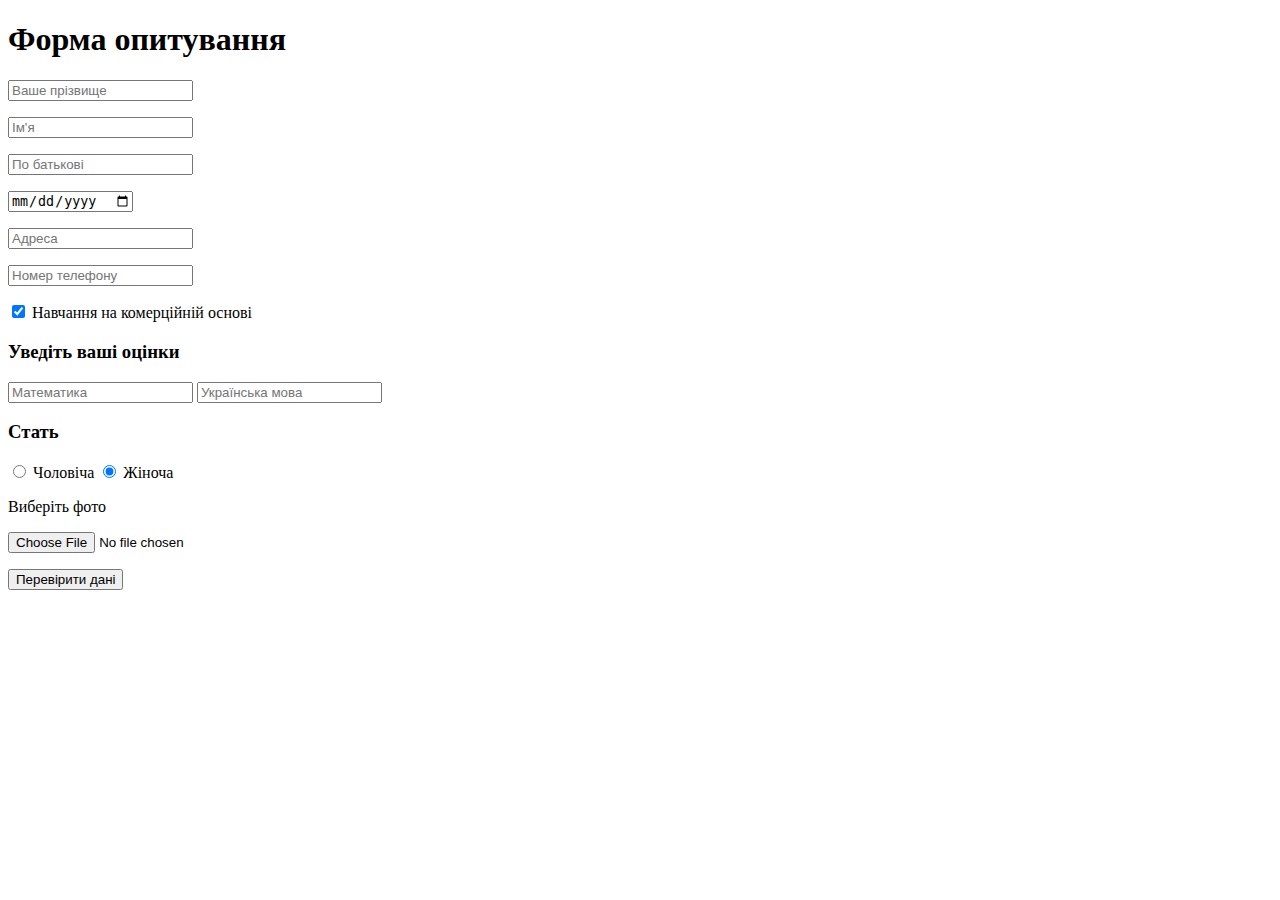
<file: jaw.html>
<!DOCTYPE html>
<html>
<head>
<meta charset="UTF-8">
<title>Yurenotschka</title>
</head>
<body>

 <div>
  <h1>Форма опитування</h1>
  <p><input type="text" placeholder="Ваше прізвище" id="pr" ></p>
  <p><input type="text" placeholder="Ім'я" id="im" ></p>
  <p><input type="text" placeholder="По батькові" id="pb"></p>
  <p><input type="date" id="da" ></p>
  <p><input type="text" placeholder="Адреса" id="ad"></p>
  <p><input type="text" placeholder="Номер телефону" id="tel"></p>
  <p><input type="checkbox" checked id="kom"> Навчання на  комерційній основі</p>
  <p><h3>Уведіть ваші оцінки</h3>
   <input type="text" placeholder="Математика" id="mat">
   <input type="text" placeholder="Українcька мова" id="mov"></p>

  <p><h3>Стать</h3>
   <input type="radio" name="choise" checked id="tsch"> Чоловіча
   <input type="radio" name="choise" checked id="shi"> Жіноча
  </p>
  <p><p>Виберіть фото</p>
  <input type="file"></p>
  <p><input type="button" value="Перевірити дані" onclick="someFunc() "></p>
 </div>


<script>

    function someFunc() {
        var newWin = window.open('about:blank', 'example', 'width=600,height=400,top=20,left=200');

        //Прізвище
        var pr = document.getElementById("pr").value;

        //Ім'я
        var im = document.getElementById("im").value;

        //По батькові
        var pb = document.getElementById("pb").value;

        //Дата народження
        var da = document.getElementById("da").value;

        //Адреса
        var ad = document.getElementById("ad").value;

        //Номер телефону
        var tel = document.getElementById("tel").value;

        //Навчання на комерційній основі
        var kom = '';
        if (document.getElementById("kom").checked == true) {
            kom = "комерційній основі";
        }
        else {
            kom = "бюджетній основі";
        }

        //Сума оцінок
        var sum = Number(document.getElementById("mat").value) + Number(document.getElementById("mov").value);

        //Стать
        var stat = '';
        if (document.getElementById("tsch").checked == true) {
            stat = "чоловіча";
        }
        else {
            stat = "жіноча";
        }

        newWin.document.write("Ваше прізвище : " + pr + "<br>" + 
                                "Ваше ім'я : " + im + "<br>" + 
                                "Ваше ім'я по батькові : " + pb + "<br>" + 
                                "Ваша дата народження : " + da + "<br>" + 
                                "Ваша адреса : " + ad + "<br>" + 
                                "Ваш номер телефону : " + tel + "<br>" + 
                                "Ви плануєте навчатися на : " + kom + "<br>" + 
                                "Ваша сума оцінок : " + sum + "<br>" + 
                                "Ваша стать : " + stat + "<br>");

    }

</script>



</body>
</html>
</file>
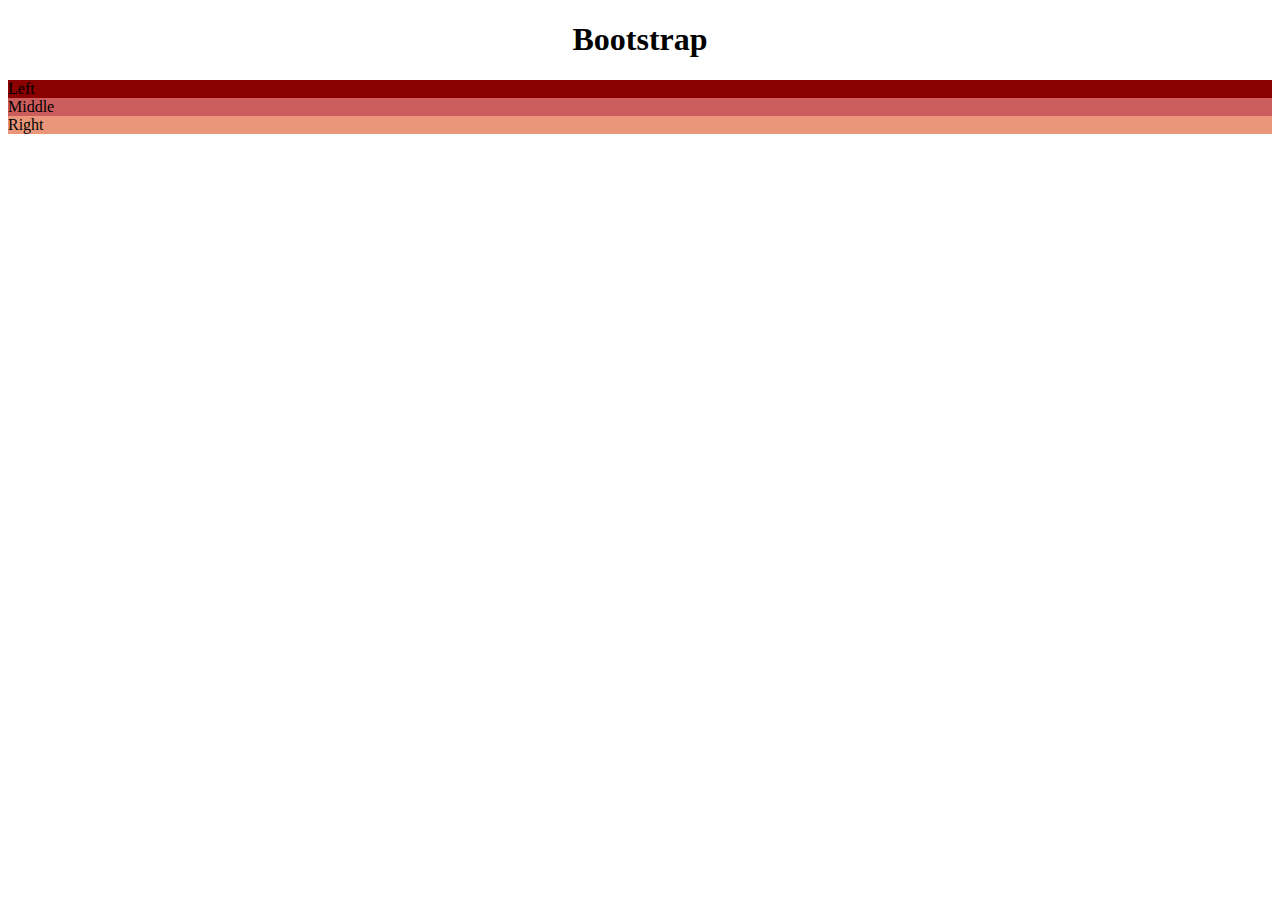
<file: sieb.html>
<!DOCTYPE html>
<html>
	<head>
	<meta charset="UTF-8">
	<meta name="viewport" content="width=device-width, initial-scale=1">
	<title>Yurenotschka</title>
	<link rel="stylesheet" href="https://stackpath.bootstrapcdn.com/bootstrap/4.2.1/css/bootstrap.min.css" integrity="sha384-GJzZqFGwb1QTTN6wy59ffF1BuGJpLSa9DkKMp0DgiMDm4iYMj70gZWKYbI706tWS" crossorigin="anonymous">
    <script src="https://stackpath.bootstrapcdn.com/bootstrap/4.2.1/js/bootstrap.min.js" integrity="sha384-B0UglyR+jN6CkvvICOB2joaf5I4l3gm9GU6Hc1og6Ls7i6U/mkkaduKaBhlAXv9k" crossorigin="anonymous"></script>
	</head>
	<body>
		<div class="container">
			<h1 style="text-align: center;">Bootstrap</h1>
		<div class="row">
		<div class="col-xs-12 col-sm-4 col-md-3 col-lg-3" style="background:DarkRed">Left</div>
		<div class="col-xs-12 col-sm-4 col-md-6 col-lg-5" style="background:IndianRed">Middle</div>
		<div class="col-xs-12 col-sm-4 col-md-3 col-lg-4" style="background:DarkSalmon">Right</div>
		</div>
	</body>
</html>
</file>
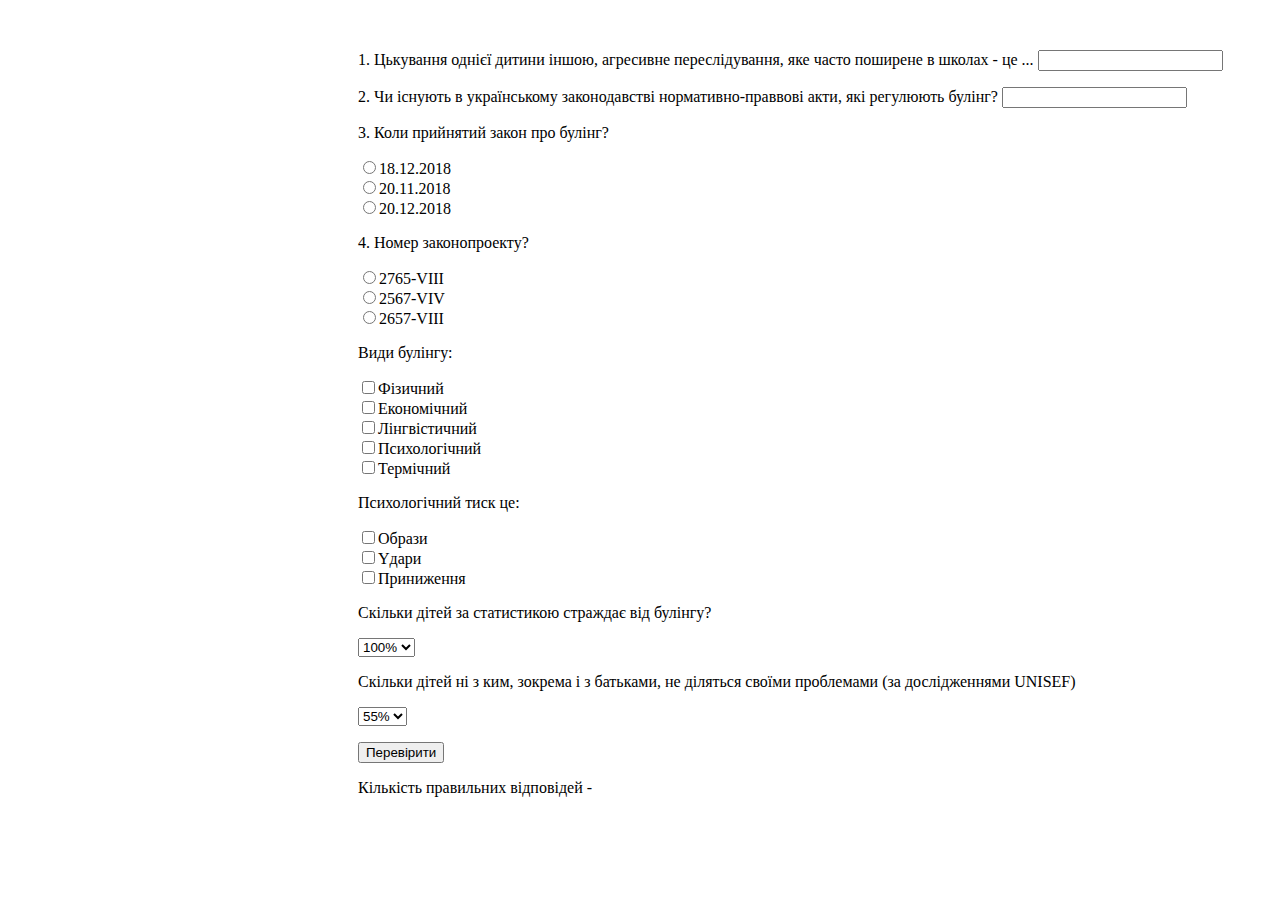
<file: test.html>
<!DOCTYPE html>
<html>
	<head>
		<meta charset="UTF-8">
		<title>Yurenotschka</title>
	</head>
	<body>

		<script type="text/javascript">
		function check() {
		var i=0;
		if(document.test.vopr1.value=="Булінг" || document.test.vopr1.value=="булінг") i++;
		if(document.test.vopr2.value=="Так" || document.test.vopr2.value=="так") i++;
		if(document.test.vopr3[0].checked) i++;
		if(document.test.vopr4[2].checked) i++;
		if(!document.test.vopr5[2].checked && !document.test.vopr5[4].checked && document.test. vopr5[0].checked && document.test.vopr5[1].checked && document.test.vopr5[3].checked) i++;
		if(!document.test.vopr6[1].checked && document.test. vopr6[0].checked && document.test.vopr6[2].checked) i++;
		if(document.test.vopr7.value=="3") i++;
		if(document.test.vopr8.value=="2") i++;

var p = document.getElementById('vse')
p.innerHTML = "Правильних відповідей -" + i;
}
</script>

		<form name="test" style="margin-left: 350px; margin-top: 50px">
		<p>1. Цькування однієї дитини іншою, агресивне переслідування, яке часто поширене в школах - це  ... <input type="text" name="vopr1"></p>

		<p>2. Чи існують в українському законодавстві нормативно-праввові акти, які регулюють булінг? <input type="text" name="vopr2"></p>


		<p>3. Коли прийнятий закон про булінг?</p>
											 <p> <input type="radio" name="vopr3">18.12.2018<br>
											   <input type="radio" name="vopr3">20.11.2018<br>
											  <input type="radio" name="vopr3">20.12.2018<br>

		<p>4. Номер законопроекту?</p>
											 <p> <input type="radio" name="vopr4">2765-VIII<br>
											   <input type="radio" name="vopr4">2567-VIV<br>
											  <input type="radio" name="vopr4">2657-VIII<br></p> 

			<p>Види булінгу:</p>
								<p> <input type="checkbox" name="vopr5">Фізичний<br>
								<input type="checkbox" name="vopr5">Економічний<br>
								<input type="checkbox" name="vopr5">Лінгвістичний<br>
								<input type="checkbox" name="vopr5">Психологічний<br>
								<input type="checkbox" name="vopr5">Термічний<br></p>

			<p>Психологічний тиск це:</p>
								<p><input type="checkbox" name="vopr6">Oбрази<br>
								<input type="checkbox" name="vopr6">Yдари<br>
								<input type="checkbox" name="vopr6">Приниження<br></p>

			<p>Скільки дітей за статистикою страждає від булінгу?</p>
					<p><select name="vopr7"> <option value="1">100%
											 <option value="2">90%
											 <option value="3">80%
			</select></p>

			<p>Скільки дітей ні з ким, зокрема і з батьками, не діляться своїми проблемами (за дослідженнями UNISEF)</p>
			<p><select name="vopr8"> <option value="1">55%
									<option value="2">44%
									<option value="3">33%
			</select></p>

			<input type="button" value="Перевірити" onclick="check()">
			<p id="vse">Кількість правильних відповідей - </p>
		</form>
	</body>
</html>
</file>
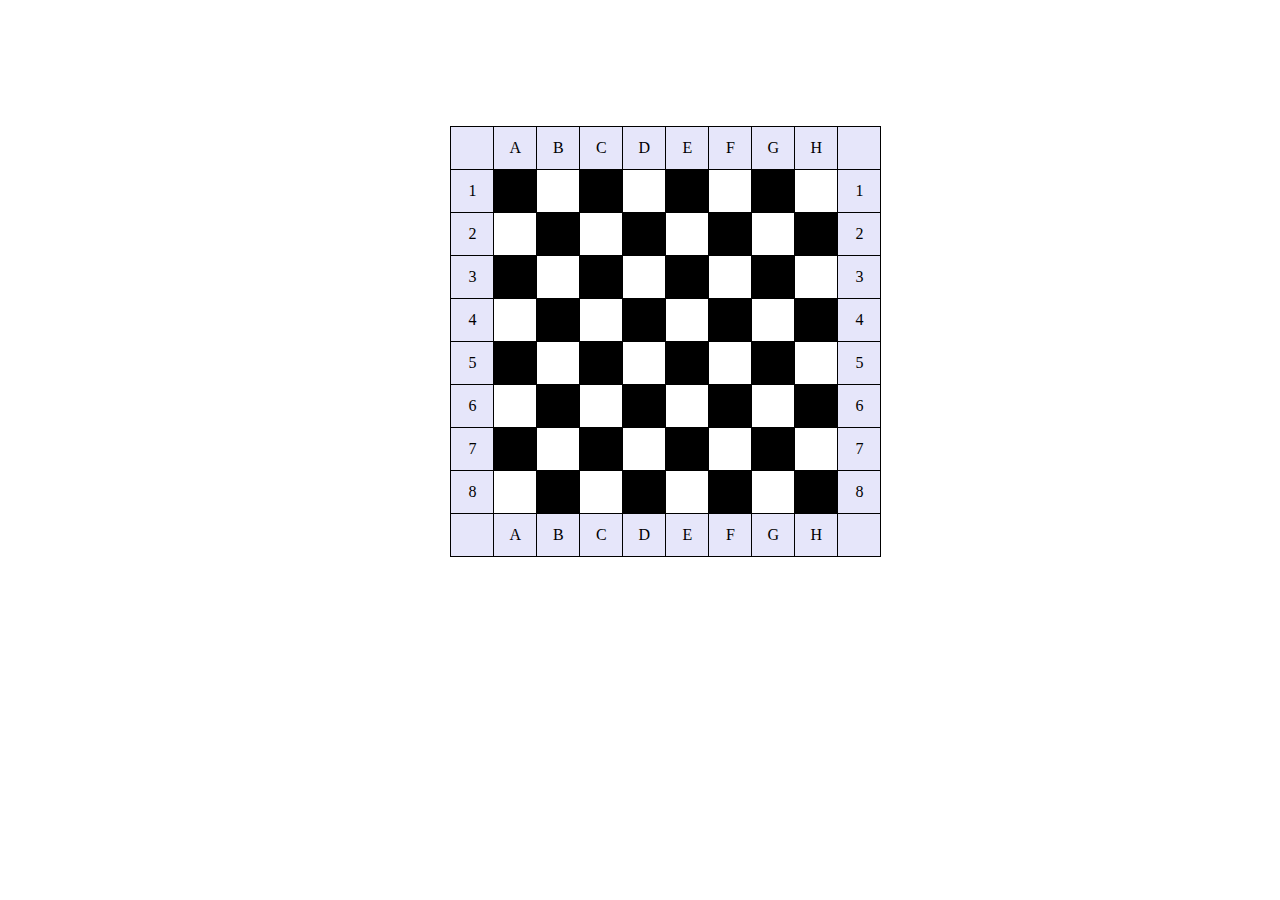
<file: zwei.html>
<!DOCTYPE html>
<html>
<head>
<meta charset="UTF-8">
<title>Yurenotschka</title>
<style>
table {
    border: 0;
    border-spacing: 0;
    border-collapse: collapse;
    text-align: center;
    margin-top: 10%;
	margin-left: 35%

}
td {
    border: 1px solid #000;
    height: 40px;
    width: 40px;
}
.aa  {
    background-color: black;
}
.a{ background-color: 	lavender}


</style>
</head>
<body>
<table id="kkk">
<tr>
    <td class="a" class="b"></td>
    <td class="a" class="b">A</td>
    <td  class="a" class="b">B</td>
    <td class="a" class="b">C</td>
    <td class="a" class="b">D</td>
    <td class="a" class="b">E</td>
    <td class="a" class="b">F</td>
    <td class="a" class="b">G</td>
    <td class="a" class="b">H</td>
    <td  class="a" class="b"></td>
</tr>
<tr>
    <td class="a">1</td>
    <td  class="aa"></td>
    <td class="aaa"></td>
    <td  class="aa"></td>
    <td class="aaa"></td>
    <td  class="aa"></td>
    <td class="aaa"></td>
    <td  class="aa"></td>
    <td class="aaa"></td>
    <td class="a">
	<div class="kah">1</div>
	</td>
</tr>
<tr>
    <td class="a" class="c">2</td>
    <td  class="aaa"></td>
    <td class="aa"></td>
    <td  class="aaa" ></td>
    <td class="aa" ></td>
    <td  class="aaa"></td>
    <td class="aa" ></td>
    <td  class="aaa"></td>
    <td class="aa" ></td>
    <td class="a" >
	<div class="kah">2</div>
	</td>
</tr>
<tr>
    <td class="a" class="c">3</td>
    <td  class="aa"></td>
    <td class="aaa"></td>
    <td  class="aa"></td>
    <td class="aaa"></td>
    <td  class="aa"></td>
    <td class="aaa"></td>
    <td  class="aa"></td>
    <td class="aaa"></td>
    <td class="a">
	<div class="kah">3</div>
	</td>
  </tr>
<tr>
    <td class="a" class="c">4</td>
    <td  class="aaa"></td>
    <td class="aa"></td>
    <td  class="aaa" ></td>
    <td class="aa" ></td>
    <td  class="aaa"></td>
    <td class="aa" ></td>
    <td  class="aaa"></td>
    <td class="aa" ></td>
    <td class="a" >
	<div class="kah">4</div>
	</td>
</tr>
<tr>
    <td class="a" class="c">5</td>
    <td  class="aa"></td>
    <td class="aaa"></td>
    <td  class="aa"></td>
    <td class="aaa"></td>
    <td  class="aa"></td>
    <td class="aaa"></td>
    <td  class="aa"></td>
    <td class="aaa"></td>
    <td class="a">
	<div class="kah">5</div>
	</td>
  </tr>
<tr>
    <td class="a" class="c">6</td>
    <td  class="aaa"></td>
    <td class="aa"></td>
    <td  class="aaa" ></td>
    <td class="aa" ></td>
    <td  class="aaa"></td>
    <td class="aa" ></td>
    <td  class="aaa"></td>
    <td class="aa" ></td>
    <td class="a" >
	<div class="kah">6</div>
	</td>
</tr>
<tr>
    <td class="a" class="c">7</td>
    <td  class="aa"></td>
    <td class="aaa"></td>
    <td  class="aa"></td>
    <td class="aaa"></td>
    <td  class="aa"></td>
    <td class="aaa"></td>
    <td  class="aa"></td>
    <td class="aaa"></td>
    <td class="a">
	<div class="kah">7</div>
	</td>
  </tr>
<tr>
    <td class="a" class="c">8</td>
    <td  class="aaa"></td>
    <td class="aa"></td>
    <td  class="aaa" ></td>
    <td class="aa" ></td>
    <td  class="aaa"></td>
    <td class="aa" ></td>
    <td  class="aaa"></td>
    <td class="aa" ></td>
    <td class="a" >
	<div class="kah">8</div>
	</td>
</tr>
<tr>
    <td class="a" class="b"></td>
    <td class="a" class="b">A</td>
    <td  class="a" class="b">B</td>
    <td class="a" class="b">C</td>
    <td class="a" class="b">D</td>
    <td class="a" class="b">E</td>
    <td class="a" class="b">F</td>
    <td class="a" class="b">G</td>
    <td class="a" class="b">H</td>
    <td  class="a" class="b"></td>
</tr>
</table>
<body>
</html>
</file>
